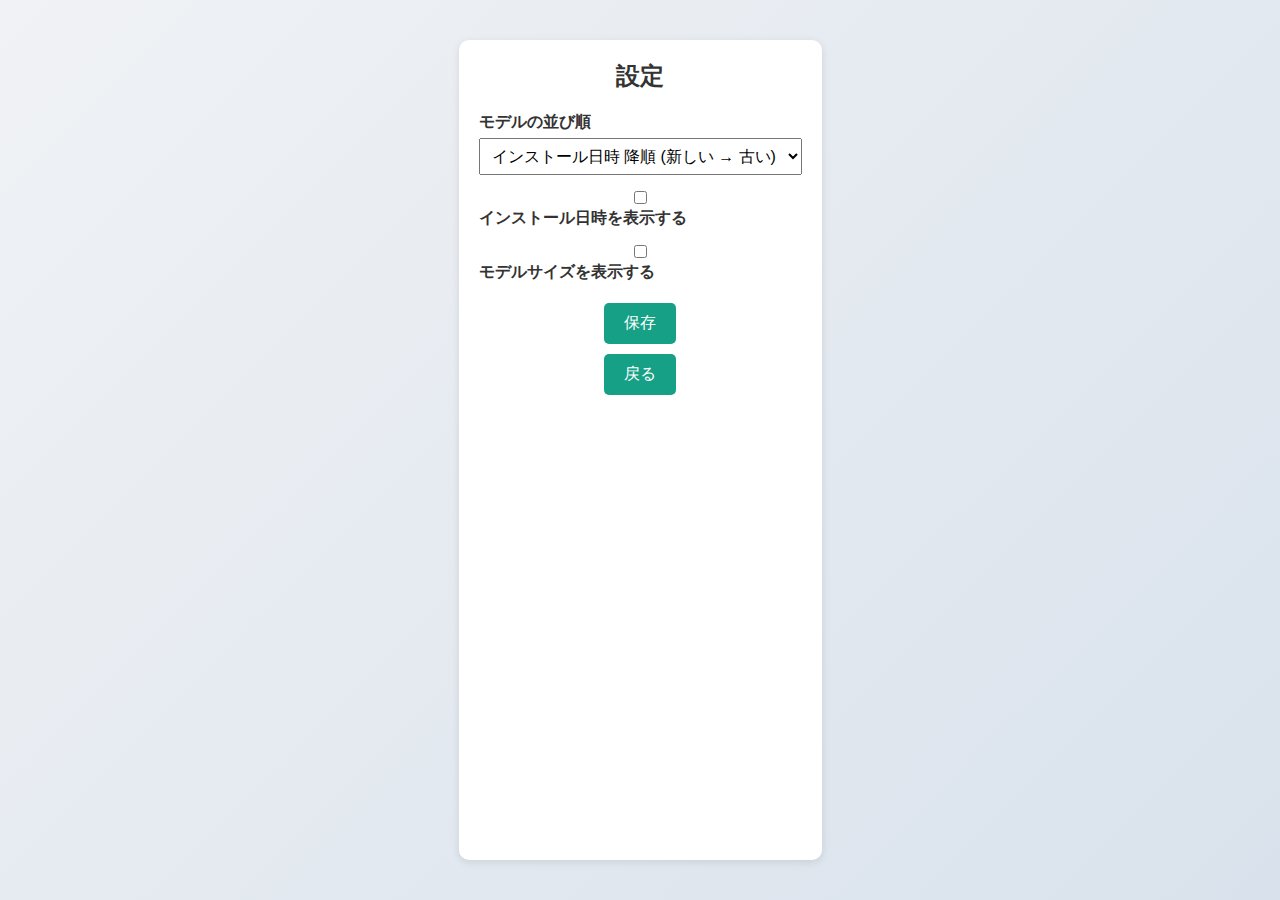
<file: templates/settings.html>
<!DOCTYPE html>
<html lang="ja">
<head>
  <meta charset="UTF-8">
  <meta name="viewport" content="width=device-width, initial-scale=1.0">
  <title>設定 - Ollama Chat</title>
  <link rel="stylesheet" href="/static/style.css">
  <style>
    /* 設定ページ専用のスタイル */
    .settings-container {
      max-width: 600px;
      margin: 40px auto;
      padding: 20px;
      background: #fff;
      border-radius: 10px;
      box-shadow: 0 2px 8px rgba(0,0,0,0.1);
    }
    .settings-container h2 {
      text-align: center;
      margin-bottom: 20px;
    }
    .settings-group {
      margin-bottom: 15px;
    }
    .settings-group label {
      display: block;
      margin-bottom: 5px;
      font-weight: bold;
    }
    .settings-group select,
    .settings-group input[type="checkbox"] {
      font-size: 16px;
      padding: 8px;
      width: 100%;
      box-sizing: border-box;
    }
    .settings-actions {
      text-align: center;
      margin-top: 20px;
    }
    .settings-actions button {
      background-color: #16a085;
      color: #fff;
      border: none;
      padding: 10px 20px;
      font-size: 16px;
      border-radius: 5px;
      cursor: pointer;
    }
    .settings-actions button:hover {
      background-color: #138d75;
    }
  </style>
</head>
<body>
  <div class="settings-container">
    <h2>設定</h2>
    <form id="settings-form">
      <div class="settings-group">
        <label for="sortOrder">モデルの並び順</label>
        <select id="sortOrder" name="sortOrder">
          <option value="name_asc">名前昇順 (A → Z)</option>
          <option value="name_desc">名前降順 (Z → A)</option>
          <option value="date_asc">インストール日時 昇順 (古い → 新しい)</option>
          <option value="date_desc">インストール日時 降順 (新しい → 古い)</option>
          <option value="size_asc">モデルサイズ 昇順 (小さい → 大きい)</option>
          <option value="size_desc">モデルサイズ 降順 (大きい → 小さい)</option>
        </select>
      </div>
      <div class="settings-group">
        <label>
          <input type="checkbox" id="showInstalled" name="showInstalled">
          インストール日時を表示する
        </label>
      </div>
      <div class="settings-group">
        <label>
          <input type="checkbox" id="showSize" name="showSize">
          モデルサイズを表示する
        </label>
      </div>
      <div class="settings-actions">
        <button type="submit">保存</button>
      </div>
    </form>
    <div class="settings-actions" style="margin-top:10px;">
      <button id="backBtn">戻る</button>
    </div>
  </div>
  <script>
    // 初期設定をロード
    document.addEventListener("DOMContentLoaded", () => {
      const sortOrder = localStorage.getItem("sortOrder") || "date_desc";
      const showInstalled = localStorage.getItem("showInstalled") === "true";
      const showSize = localStorage.getItem("showSize") === "true";

      document.getElementById("sortOrder").value = sortOrder;
      document.getElementById("showInstalled").checked = showInstalled;
      document.getElementById("showSize").checked = showSize;

      document.getElementById("settings-form").addEventListener("submit", (e) => {
        e.preventDefault();
        const newSortOrder = document.getElementById("sortOrder").value;
        const newShowInstalled = document.getElementById("showInstalled").checked;
        const newShowSize = document.getElementById("showSize").checked;
        localStorage.setItem("sortOrder", newSortOrder);
        localStorage.setItem("showInstalled", newShowInstalled);
        localStorage.setItem("showSize", newShowSize);
        alert("設定が保存されました。");
      });

      document.getElementById("backBtn").addEventListener("click", () => {
        window.location.href = "/";
      });
    });
  </script>
</body>
</html>
</file>
<file: static/style.css>
/* CSS変数でテーマ管理（今後の変更が容易に） */
:root {
  --primary-color: #16a085;
  --primary-hover: #138d75;
  --secondary-color: #1abc9c;
  --sidebar-bg: #2c3e50;
  --sidebar-text: #ecf0f1;
  --body-bg-start: #f0f2f5;
  --body-bg-end: #d9e2ec;
  --toast-bg: #323232;
  --button-size: 48px;
  --button-radius: 50%;
  --stop-color: #888888; /* 停止ボタン用のグレー */
  --scrollbar-width: 8px;
  --scrollbar-track-color: #e0e0e0;       /* 全体向けの明るめトラック */
  --scrollbar-thumb-color: #cccccc;       /* 全体向けのサム */
  --scrollbar-thumb-hover: #b3b3b3;         /* ホバー時 */
}

/* Reset */
* {
  box-sizing: border-box;
  margin: 0;
  padding: 0;
}

body {
  /* 明るめの背景グラデーション */
  background: linear-gradient(135deg, var(--body-bg-start), var(--body-bg-end));
  font-family: -apple-system, BlinkMacSystemFont, "Segoe UI", Roboto, Helvetica, Arial, sans-serif;
  color: #333;
  height: 100vh;
  display: flex;
  overflow: hidden;
}

/* 全体レイアウト */
.wrapper {
  display: flex;
  width: 100%;
  height: 100vh;
}

/* サイドバー - 画面の5分の1に固定 */
.sidebar {
  width: 20%;
  /* 必要に応じて min-width/max-width も同様に設定 */
  min-width: 20%;
  max-width: 20%;
  background-color: var(--sidebar-bg);
  color: var(--sidebar-text);
  padding: 20px;
  display: flex;
  flex-direction: column;
  scrollbar-width: thin;
  scrollbar-color: #888888 #34495e; /* thumb / track */
}

.sidebar-title {
  font-size: 24px;
  margin-bottom: 20px;
  text-align: center;
  border-bottom: 2px solid #16a085;
  padding-bottom: 10px;
}

.sidebar ul {
  list-style: none;
  padding: 0;
  flex-grow: 1;
  overflow-y: auto;
  overflow-x: hidden;
  margin-top: 15px;
}

/* モデルリストの各項目 */
.sidebar ul li {
  padding: 10px;
  margin-bottom: 10px;
  background-color: #34495e;
  border-radius: 15px;
  cursor: pointer;
  transition: background-color 0.3s, transform 0.2s;
}

/* 各要素の配置を固定 */
.model-name {
  font-weight: bold;
  font-size: 16px;
}

.model-details {
  margin-top: 5px;
  font-size: 0.9em;
  color: #bdc3c7;
}

.model-installed,
.model-size {
  display: block;
}

.model-extras {
  margin-left: 5px;
  font-size: 0.9em;
  color: #bdc3c7;
}

.model-installed,
.model-size {
  font-size: 0.9em;
  color: #95a5a6;
}

.sidebar ul li:hover {
  background-color: #16a085;
  box-shadow: 0 2px 4px rgba(0, 0, 0, 0.2);
}

/* モデル選択時の背景と文字色を強調する */
.sidebar ul li.active {
  background-color: #1abc9c;
  color: #fff;
}

/* ハイライト時のモデル詳細（インストール日時とモデルサイズ）の文字色の上書き */
.sidebar ul li.active .model-installed,
.sidebar ul li.active .model-size {
  color: #fff !important;
  text-shadow: 0 0 3px rgba(0, 0, 0, 0.3);
}

/* リサイズバー */
#resizer {
  width: 5px;
  cursor: ew-resize;
  background-color: #bdc3c7;
}

/* メインコンテンツ */
.main-content {
  flex-grow: 1;
  margin: 10px;
  padding: 20px;
  background-color: #ffffff;
  border-radius: 20px;
  box-shadow: 0 4px 10px rgba(0,0,0,0.1);
  display: flex;
  flex-direction: column;
}

/* ヘッダー */
.header {
  display: flex;
  justify-content: space-between;
  align-items: center;
  padding: 10px 20px;
  background: #ecf0f1;
  border-bottom: 2px solid #16a085;
}

.header h1 {
  margin: 0;
  font-size: 28px;
}

.header button {
  background-color: #e74c3c;
  border: none;
  border-radius: 25px;
  padding: 8px 16px;
  color: #fff;
  cursor: pointer;
  transition: background-color 0.3s;
}

.header button:hover {
  background-color: #c0392b;
}

.chat-container {
  flex-grow: 1;
  background: #f7f8fa;
  border-radius: 10px;
  padding: 15px;
  max-height: calc(100vh - 200px);
  overflow-y: auto;
  display: flex;
  flex-direction: column;
  position: relative;
}

/* メッセージバブル */
.message {
  max-width: 75%;
  padding: 10px 15px;
  margin: 8px 0;
  border-radius: 15px;
  font-size: 14px;
  line-height: 1.5;
  display: inline-block;
  position: relative;
}

.message-label {
  font-weight: bold;
  font-size: 14px;
  margin-bottom: 4px;
}

.message-content {
  font-size: 16px;
  white-space: pre-wrap;
}

/* ユーザーメッセージ */
.message.user {
  align-self: flex-end;
  background-color: #dcf8c6;
  color: #333;
}

/* AIからのメッセージ */
.message.ai {
  align-self: flex-start;
  background-color: #e8eaf6;
  color: #333;
}

/* チャットフォーム */
.chat-form {
  display: flex;
  align-items: center;
  margin-top: 10px;
  background: #ecf0f1;
  padding: 10px;
  border-radius: 35px;
}

/* テキストエリア */
.chat-form textarea {
  flex-grow: 1;
  padding: 12px 20px;
  font-size: 16px;
  border: 1px solid #bdc3c7;
  border-radius: 35px;
  resize: none;
  outline: none;
  transition: border-color 0.3s, height 0.2s ease;
  background-color: #fff;
  min-height: 40px;
  max-height: 150px;
  overflow-y: auto;
  scrollbar-width: thin;
  scrollbar-color: #888 #f1f1f1;
}

.chat-form textarea:focus {
  border-color: #16a085;
}

.chat-form button {
  background-color: var(--primary-color);
  color: #fff;
  border: none;
  border-radius: var(--button-radius);
  width: var(--button-size);
  height: var(--button-size);
  display: flex;
  align-items: center;
  justify-content: center;
  cursor: pointer;
  transition: transform 0.1s ease, background-color 0.3s ease, box-shadow 0.3s ease;
}

.chat-form button:hover {
  background-color: var(--primary-hover);
  box-shadow: 0 4px 8px rgba(0, 0, 0, 0.2);
}

.chat-form button:active {
  transform: scale(0.95);
}

/* 生成中（停止状態）のボタンはグレーに */
.chat-form button.generating {
  background-color: var(--stop-color);
}

/* サイドバー更新ボタン（グラデーションなし） */
.refresh-models-btn {
  background-color: #16a085;
  border: none;
  color: #fff;
  padding: 10px 16px;
  font-size: 16px;
  border-radius: 25px;
  cursor: pointer;
  transition: background-color 0.3s ease;
  box-shadow: 0 4px 6px rgba(0,0,0,0.1);
  display: flex;
  align-items: center;
  justify-content: center;
  gap: 8px;
  margin-bottom: 15px;
}

.refresh-models-btn:hover {
  background-color: #1abc9c;
}

.refresh-models-btn:active {
  transform: translateY(2px);
  box-shadow: 0 2px 4px rgba(0,0,0,0.1);
}

.sidebar.generating {
  pointer-events: none;
  opacity: 0.6;
  cursor: not-allowed;
}

/* Updated settings icon style for better visibility */
#settings-btn, .settings-link {
  background: transparent !important;
  border: 2px solid transparent !important;
  border-radius: 50% !important;
  color: #333 !important;
  font-size: 24px !important;
  width: 44px !important;
  height: 44px !important;
  display: inline-flex !important;
  align-items: center !important;
  justify-content: center !important;
  cursor: pointer !important;
  transition: transform 0.3s ease, border-color 0.3s ease, box-shadow 0.3s ease, color 0.3s ease !important;
}

#settings-btn:hover, .settings-link:hover {
  border-color: #16a085 !important;
  color: #16a085 !important;
  transform: scale(1.15) rotate(10deg) !important;
  box-shadow: 0 4px 8px rgba(0, 0, 0, 0.2) !important;
}

#settings-btn:active, .settings-link:active {
  transform: scale(0.95) !important;
}

.header-actions {
  display: flex;
  align-items: center;
  gap: 10px;
}

.clear-chat-btn {
  background-color: #16a085;
  border: none;
  color: #fff;
  padding: 8px 12px;
  border-radius: 20px;
  cursor: pointer;
  transition: background-color 0.3s;
}

.clear-chat-btn:hover {
  background-color: #138d75;
}

/* 設定モーダル（オーバーレイ） */
.settings-modal {
  position: fixed;
  top: 0;
  left: 0;
  right: 0;
  bottom: 0;
  background: rgba(0, 0, 0, 0.5);
  display: flex;
  align-items: center;
  justify-content: center;
  z-index: 1000;
}
.settings-modal.hidden {
  display: none;
}
.settings-modal .modal-content {
  background: #fff;
  padding: 20px;
  border-radius: 10px;
  width: 90%;
  max-width: 600px;
  box-shadow: 0 2px 8px rgba(0, 0, 0, 0.2);
  animation: fadeIn 0.3s ease-out;
  position: relative;
}

@keyframes fadeIn {
  from { opacity: 0; transform: scale(0.95); }
  to { opacity: 1; transform: scale(1); }
}

.close-btn {
  position: absolute;
  top: 10px;
  right: 10px;
  background: transparent;
  border: none;
  font-size: 24px;
  cursor: pointer;
  color: #333;
}

/* 設定フォーム内部 */
.settings-form .settings-group {
  margin-bottom: 15px;
}

.settings-form label {
  display: block;
  margin-bottom: 5px;
  font-weight: bold;
}

.settings-form select,
.settings-form input[type="checkbox"] {
  font-size: 16px;
  padding: 8px;
  width: 100%;
  box-sizing: border-box;
}

.settings-actions {
  text-align: center;
  margin-top: 20px;
}

.settings-actions button {
  background-color: #16a085;
  color: #fff;
  border: none;
  padding: 10px 20px;
  font-size: 16px;
  border-radius: 5px;
  cursor: pointer;
}

.settings-actions button:hover {
  background-color: #138d75;
}

@keyframes spin {
  from {
    transform: rotate(0deg);
  }
  to {
    transform: rotate(360deg);
  }
}

/* アイコン部分のスタイルを追加 */
.refresh-icon {
  display: inline-block;  /* アニメーション用に inline-block */
  transition: transform 0.3s;
}

/* 新しい専用アニメーション：回転と拡大縮小 */
@keyframes refreshPulse {
  0% {
    transform: scale(1) rotate(0deg);
  }
  25% {
    transform: scale(1.2) rotate(90deg);
  }
  50% {
    transform: scale(1) rotate(180deg);
  }
  75% {
    transform: scale(1.2) rotate(270deg);
  }
  100% {
    transform: scale(1) rotate(360deg);
  }
}

/* 専用アニメーションクラス */
.refresh-icon.refreshing {
  animation: refreshPulse 1s linear;
}

/* ローダーアニメーションをボタン内に収めるための調整 */
.loader {
  color: #ffffff;
  font-size: 14px;  /* ボタンのフォントサイズに合わせる */
  width: 1em;
  height: 1em;
  border-radius: 50%;
  position: absolute;         /* absolute に変更 */
  top: 50%;                   /* 縦中央 */
  left: 50%;                  /* 横中央 */
  transform: translate(-50%, -50%);  /* 中央に固定 */
  text-indent: -9999em;       /* テキストを隠す */
  animation: load4 0.433s infinite linear;  /* アニメーション時間を3分の1に調整 */
  margin: 0;
}

@-webkit-keyframes load4 {
  0%,
  100% {
    box-shadow: 0 -3em 0 0.2em, 2em -2em 0 0em, 3em 0 0 -1em, 2em 2em 0 -1em, 0 3em 0 -1em, -2em 2em 0 -1em, -3em 0 0 -1em, -2em -2em 0 0;
  }
  12.5% {
    box-shadow: 0 -3em 0 0, 2em -2em 0 0.2em, 3em 0 0 0, 2em 2em 0 -1em, 0 3em 0 -1em, -2em 2em 0 -1em, -3em 0 0 -1em, -2em -2em 0 -1em;
  }
  25% {
    box-shadow: 0 -3em 0 -0.5em, 2em -2em 0 0, 3em 0 0 0.2em, 2em 2em 0 0, 0 3em 0 -1em, -2em 2em 0 -1em, -3em 0 0 -1em, -2em -2em 0 -1em;
  }
  37.5% {
    box-shadow: 0 -3em 0 -1em, 2em -2em 0 -1em, 3em 0em 0 0, 2em 2em 0 0.2em, 0 3em 0 0em, -2em 2em 0 -1em, -3em 0em 0 -1em, -2em -2em 0 -1em;
  }
  50% {
    box-shadow: 0 -3em 0 -1em, 2em -2em 0 -1em, 3em 0 0 -1em, 2em 2em 0 0em, 0 3em 0 0.2em, -2em 2em 0 0, -3em 0em 0 -1em, -2em -2em 0 -1em;
  }
  62.5% {
    box-shadow: 0 -3em 0 -1em, 2em -2em 0 -1em, 3em 0 0 -1em, 2em 2em 0 -1em, 0 3em 0 0, -2em 2em 0 0.2em, -3em 0 0 0, -2em -2em 0 -1em;
  }
  75% {
    box-shadow: 0em -3em 0 -1em, 2em -2em 0 -1em, 3em 0em 0 -1em, 2em 2em 0 -1em, 0 3em 0 -1em, -2em 2em 0 0, -3em 0em 0 0.2em, -2em -2em 0 0;
  }
  87.5% {
    box-shadow: 0em -3em 0 0, 2em -2em 0 -1em, 3em 0 0 -1em, 2em 2em 0 -1em, 0 3em 0 -1em, -2em 2em 0 0, -3em 0em 0 0, -2em -2em 0 0.2em;
  }
}
@keyframes load4 {
  0%,
  100% {
    box-shadow: 0 -3em 0 0.2em, 2em -2em 0 0em, 3em 0 0 -1em, 2em 2em 0 -1em, 0 3em 0 -1em, -2em 2em 0 -1em, -3em 0 0 -1em, -2em -2em 0 0;
  }
  12.5% {
    box-shadow: 0 -3em 0 0, 2em -2em 0 0.2em, 3em 0 0 0, 2em 2em 0 -1em, 0 3em 0 -1em, -2em 2em 0 -1em, -3em 0 0 -1em, -2em -2em 0 -1em;
  }
  25% {
    box-shadow: 0 -3em 0 -0.5em, 2em -2em 0 0, 3em 0 0 0.2em, 2em 2em 0 0, 0 3em 0 -1em, -2em 2em 0 -1em, -3em 0 0 -1em, -2em -2em 0 -1em;
  }
  37.5% {
    box-shadow: 0 -3em 0 -1em, 2em -2em 0 -1em, 3em 0em 0 0, 2em 2em 0 0.2em, 0 3em 0 0em, -2em 2em 0 -1em, -3em 0em 0 -1em, -2em -2em 0 -1em;
  }
  50% {
    box-shadow: 0 -3em 0 -1em, 2em -2em 0 -1em, 3em 0 0 -1em, 2em 2em 0 0em, 0 3em 0 0.2em, -2em 2em 0 0, -3em 0em 0 -1em, -2em -2em 0 -1em;
  }
  62.5% {
    box-shadow: 0 -3em 0 -1em, 2em -2em 0 -1em, 3em 0 0 -1em, 2em 2em 0 -1em, 0 3em 0 0, -2em 2em 0 0.2em, -3em 0 0 0, -2em -2em 0 -1em;
  }
  75% {
    box-shadow: 0em -3em 0 -1em, 2em -2em 0 -1em, 3em 0em 0 -1em, 2em 2em 0 -1em, 0 3em 0 -1em, -2em 2em 0 0, -3em 0em 0 0.2em, -2em -2em 0 0;
  }
  87.5% {
    box-shadow: 0em -3em 0 0, 2em -2em 0 -1em, 3em 0 0 -1em, 2em 2em 0 -1em, 0 3em 0 -1em, -2em 2em 0 0, -3em 0em 0 0, -2em -2em 0 0.2em;
  }
}

/* Toast notification styles */
.toast {
  position: fixed;
  bottom: 20px;
  left: 50%;
  transform: translateX(-50%);
  background-color: var(--toast-bg);
  color: #fff;
  padding: 10px 20px;
  border-radius: 5px;
  opacity: 0;
  transition: opacity 0.5s ease, bottom 0.5s ease;
  z-index: 1000;
}
.toast.show {
  opacity: 1;
  bottom: 40px;
}

/* チャット入力欄・送信ボタンの無効時スタイル */
.chat-form textarea:disabled {
  background-color: #f2f2f2;
  cursor: not-allowed;
}

.chat-form button:disabled {
  background-color: #cccccc;
  cursor: not-allowed;
}

/* ボタン内用インラインローディングスピナー */
.chat-form button .loader {
  display: inline-block;
  margin-right: 8px;
  width: 16px;
  height: 16px;
  border: 2px solid #fff;
  border-top: 2px solid rgba(255, 255, 255, 0.3);
  border-radius: 50%;
  animation: spin 1s linear infinite;
  vertical-align: middle;
}

/* 全体のグローバルスクロールバー（Webkit） */
*::-webkit-scrollbar {
  width: var(--scrollbar-width);
  height: var(--scrollbar-width);
}
*::-webkit-scrollbar-track {
  background: var(--scrollbar-track-color);
  border-radius: 4px;
}
*::-webkit-scrollbar-thumb {
  background-color: var(--scrollbar-thumb-color);
  border-radius: 4px;
}
*::-webkit-scrollbar-thumb:hover {
  background-color: var(--scrollbar-thumb-hover);
}

/* Firefox ブラウザ用（グローバル設定） */
* {
  scrollbar-width: thin;
  scrollbar-color: var(--scrollbar-thumb-color) var(--scrollbar-track-color);
}

/* サイドバーの背景に合わせた個別上書き */
.sidebar {
  scrollbar-color: #888888 #34495e;
}
.sidebar::-webkit-scrollbar-track {
  background: #34495e;
}
.sidebar::-webkit-scrollbar-thumb {
  background-color: #888888;
}
.sidebar::-webkit-scrollbar-thumb:hover {
  background-color: #666666;
}
</file>
